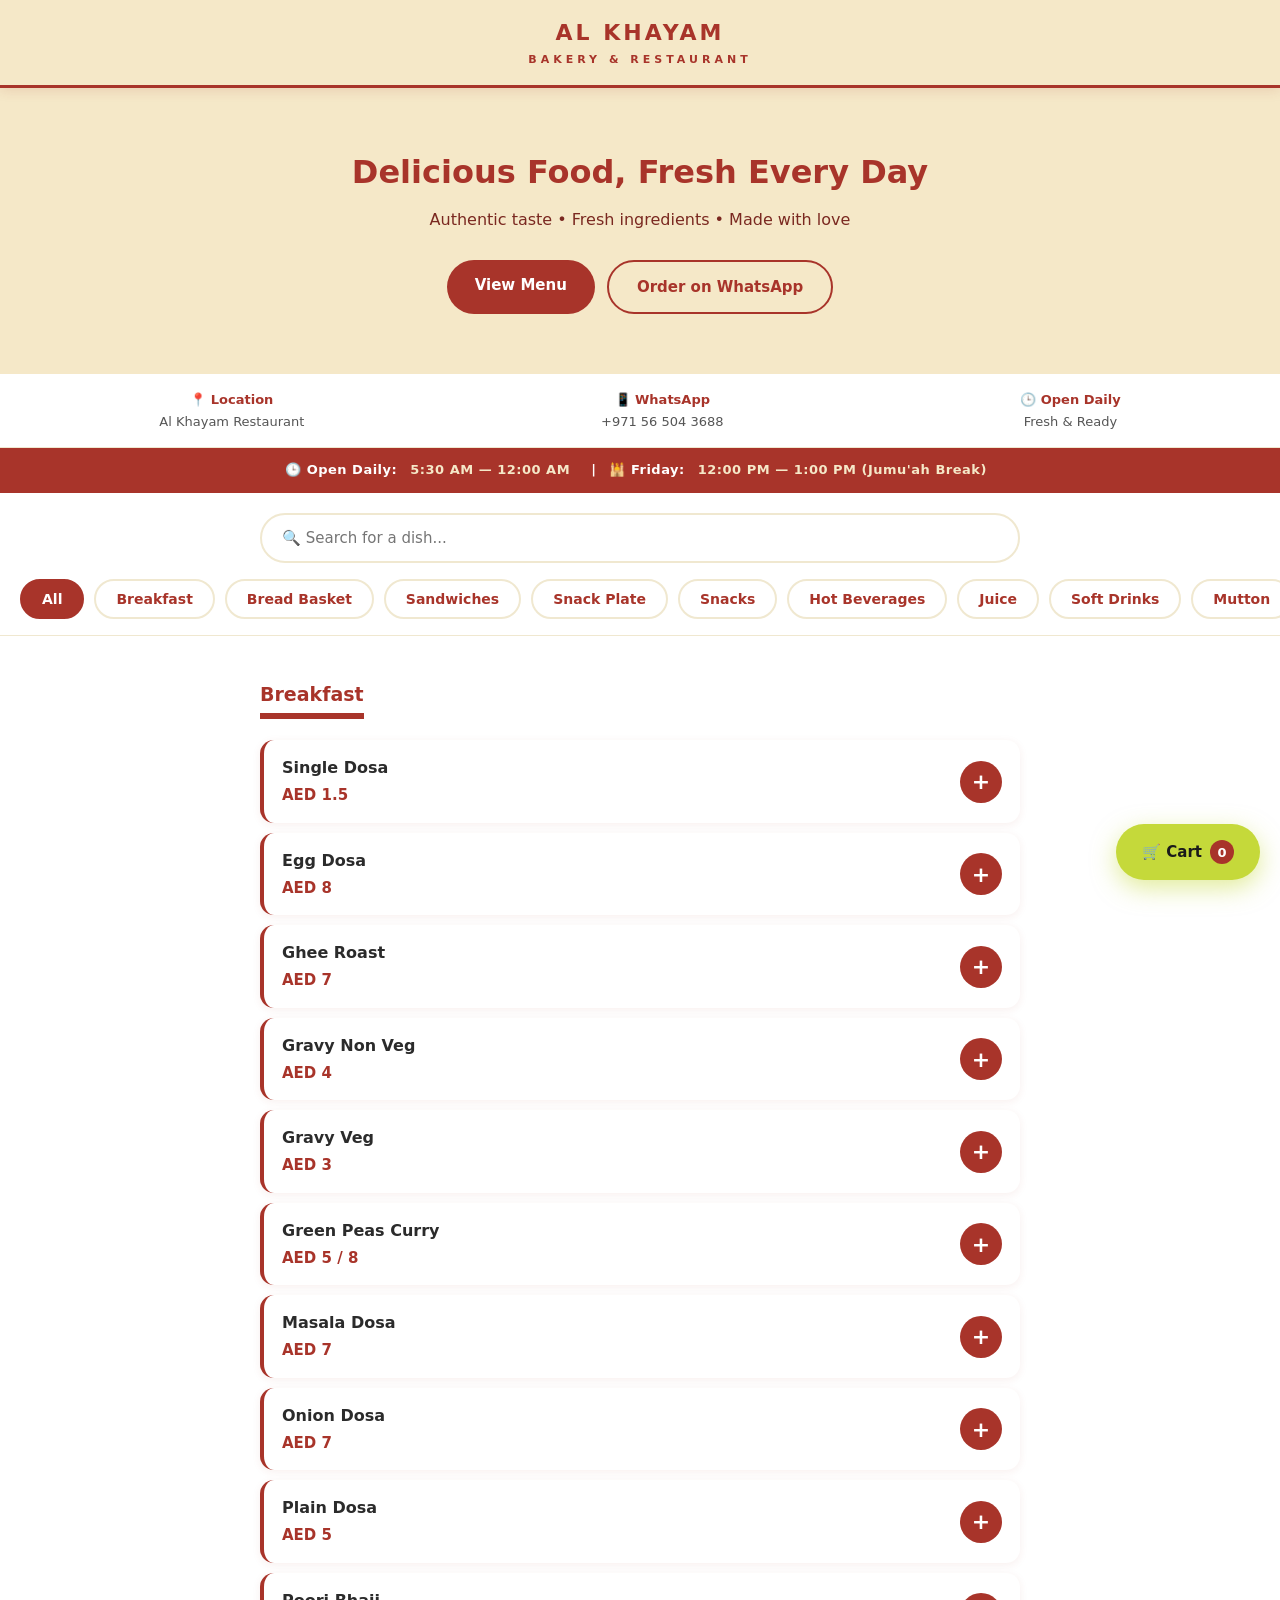
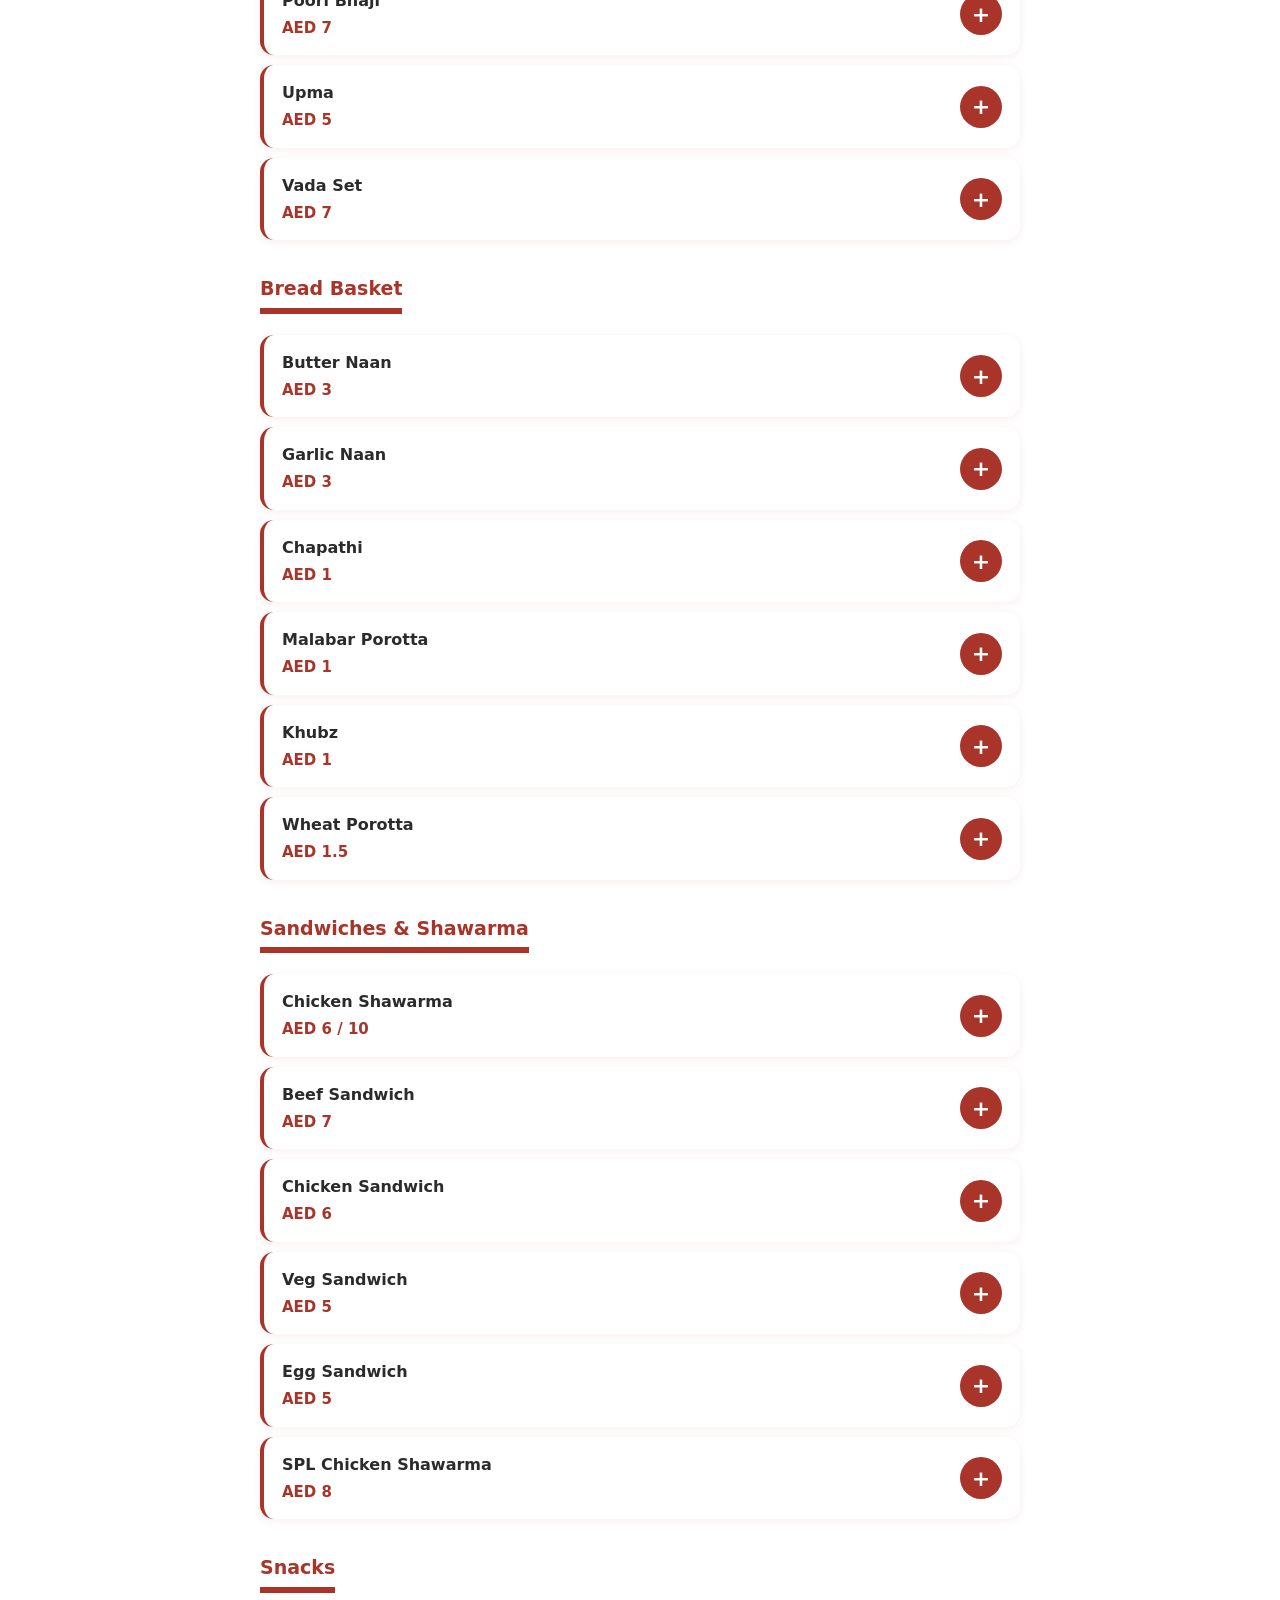
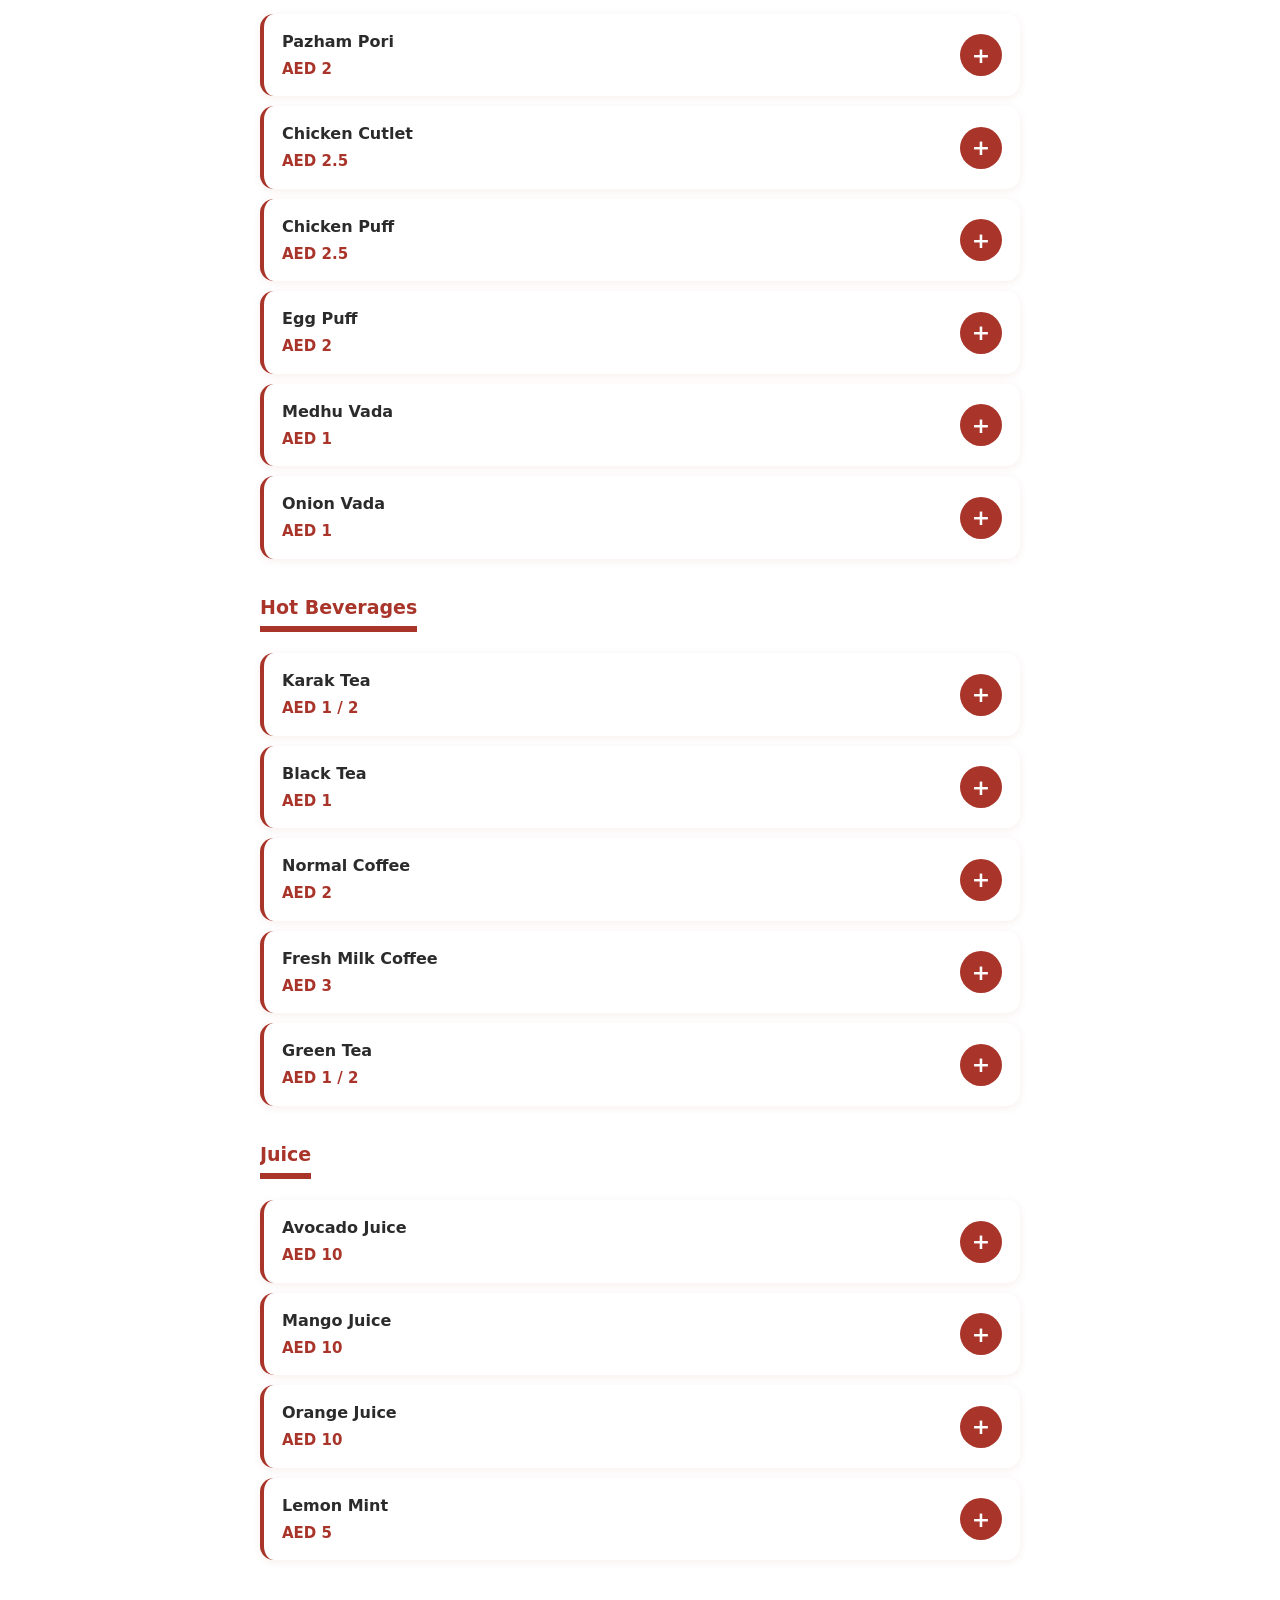
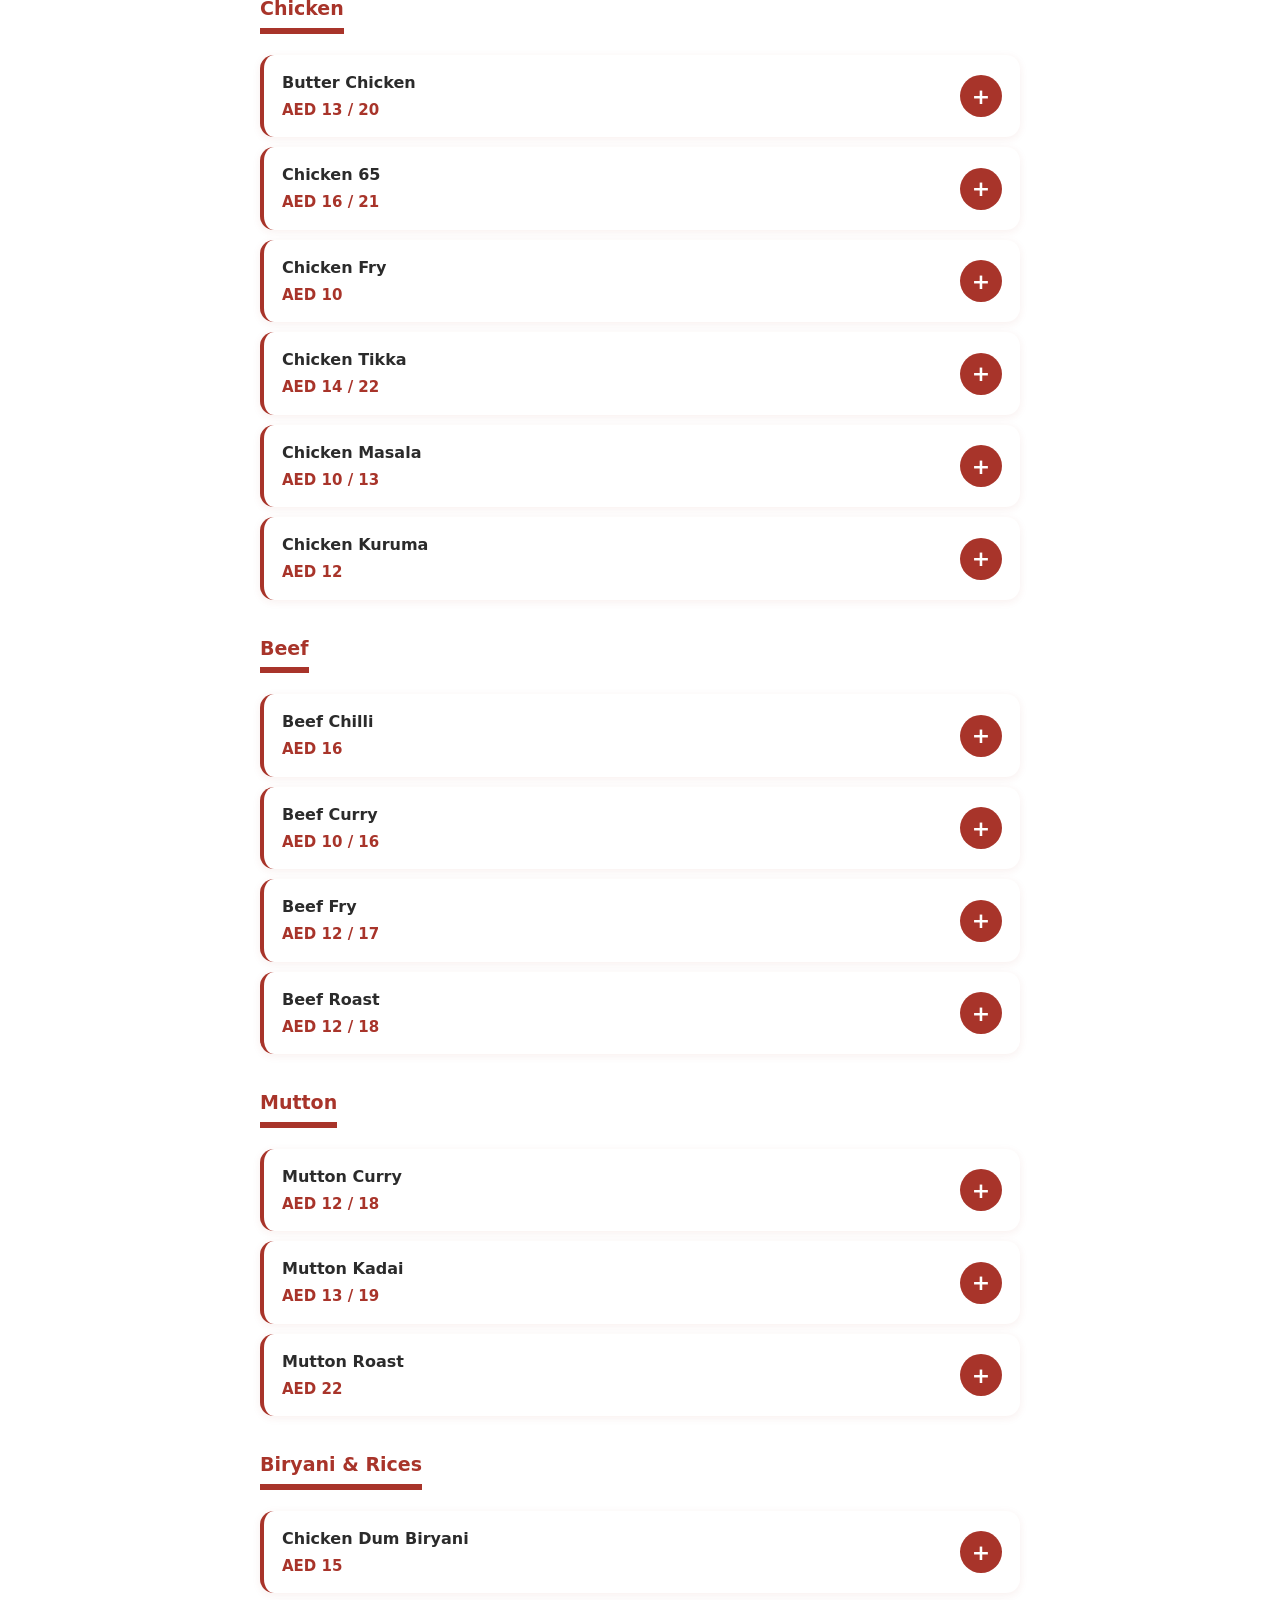
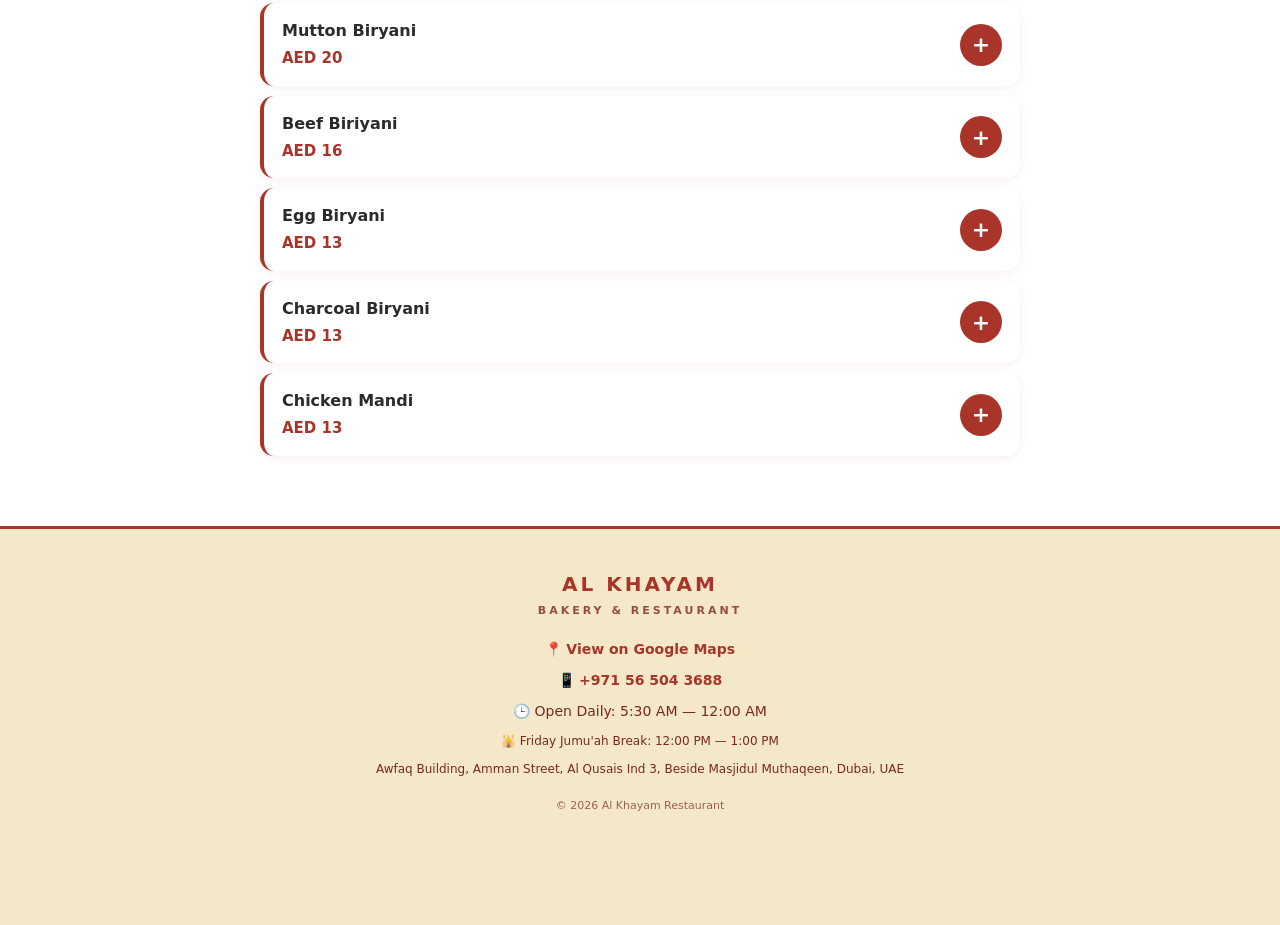
<file: index.html>
<!DOCTYPE html>
<html lang="en">
<head>
<meta charset="UTF-8">
<meta name="viewport" content="width=device-width, initial-scale=1.0">
<title>Al Khayam Restaurant — Bakery & Restaurant</title>
<meta name="description" content="Al Khayam Restaurant — Bakery & Restaurant. Delicious food, fresh every day. Order via WhatsApp.">
<link rel="stylesheet" href="Assets/css/style.css">
</head>
<body>

  <header>
    <h1>AL KHAYAM</h1>
    <p>BAKERY & RESTAURANT</p>
  </header>

  <section class="hero">
    <h2>Delicious Food, Fresh Every Day</h2>
    <p>Authentic taste • Fresh ingredients • Made with love</p>
    <div class="hero-btns">
      <a href="#menu" class="btn btn-primary">View Menu</a>
      <a href="https://wa.me/971565043688" target="_blank" class="btn btn-outline">Order on WhatsApp</a>
    </div>
  </section>

  <div class="info-strip">
    <div class="info-item">
      <strong>📍 Location</strong>
      Al Khayam Restaurant
    </div>
    <div class="info-item">
      <strong>📱 WhatsApp</strong>
      +971 56 504 3688
    </div>
    <div class="info-item">
      <strong>🕒 Open Daily</strong>
      Fresh & Ready
    </div>
  </div>
    <!-- OPENING HOURS BAR -->
  <div class="hours-bar">
    🕒 Open Daily: <span class="highlight">5:30 AM — 12:00 AM</span>
    <span>|</span>
    🕌 Friday: <span class="highlight">12:00 PM — 1:00 PM (Jumu'ah Break)</span>
  </div>

  <div class="search-box">
    <input type="text" class="search-input" id="searchInput" placeholder="🔍 Search for a dish...">
  </div>

  <div class="categories" id="categories">
    <button class="cat-btn active" data-cat="all">All</button>
    <button class="cat-btn" data-cat="breakfast">Breakfast</button>
    <button class="cat-btn" data-cat="bread">Bread Basket</button>
    <button class="cat-btn" data-cat="sandwich">Sandwiches</button>
    <button class="cat-btn" data-cat="snack_plate">Snack Plate</button>
    <button class="cat-btn" data-cat="snacks">Snacks</button>
    <button class="cat-btn" data-cat="hot">Hot Beverages</button>
    <button class="cat-btn" data-cat="juice">Juice</button>
    <button class="cat-btn" data-cat="soft">Soft Drinks</button>
    <button class="cat-btn" data-cat="mutton">Mutton</button>
    <button class="cat-btn" data-cat="beef">Beef</button>
    <button class="cat-btn" data-cat="chicken">Chicken</button>
    <button class="cat-btn" data-cat="egg">Egg</button>
    <button class="cat-btn" data-cat="veg">Veg Dishes</button>
    <button class="cat-btn" data-cat="fried_rice">Fried Rice</button>
    <button class="cat-btn" data-cat="noodles">Noodles</button>
    <button class="cat-btn" data-cat="biryani">Biryani & Rices</button>
    <button class="cat-btn" data-cat="charcoal">Charcoal</button>
    <button class="cat-btn" data-cat="burger">Burger</button>
  </div>

  <section class="menu-section" id="menu">
    <div id="menuContainer"></div>
  </section>

  <button class="cart-btn" onclick="openCart()">
    🛒 Cart <span class="cart-count" id="cartCount">0</span>
  </button>

  <div class="modal-overlay" id="cartModal">
    <div class="modal">
      <h2>Your Order <button class="close-btn" onclick="closeCart()">×</button></h2>
      <div id="cartItems"></div>
      <div id="cartFooter"></div>
    </div>
  </div>

  <div class="toast" id="toast">Item added!</div>

  <footer>
    <h3>AL KHAYAM</h3>
    <p class="tagline">BAKERY & RESTAURANT</p>
    <p>📍 <a href="https://maps.app.goo.gl/Lop6t3asYqe2o2Xo8" target="_blank">View on Google Maps</a></p>
    <p>📱 <a href="https://wa.me/971565043688" target="_blank">+971 56 504 3688</a></p>
    <p style="margin-top:10px;">🕒 Open Daily: 5:30 AM — 12:00 AM</p>
    <p style="font-size:12px;">🕌 Friday Jumu'ah Break: 12:00 PM — 1:00 PM</p>
    <p style="font-size:12px; margin-top:10px;">Awfaq Building, Amman Street, Al Qusais Ind 3, Beside Masjidul Muthaqeen, Dubai, UAE</p>
    <p class="copyright">© 2026 Al Khayam Restaurant</p>
  </footer>

  <script src="Assets/data/menu.js"></script>
  <script src="Assets/js/script.js"></script>

</body>
</html>
</file>
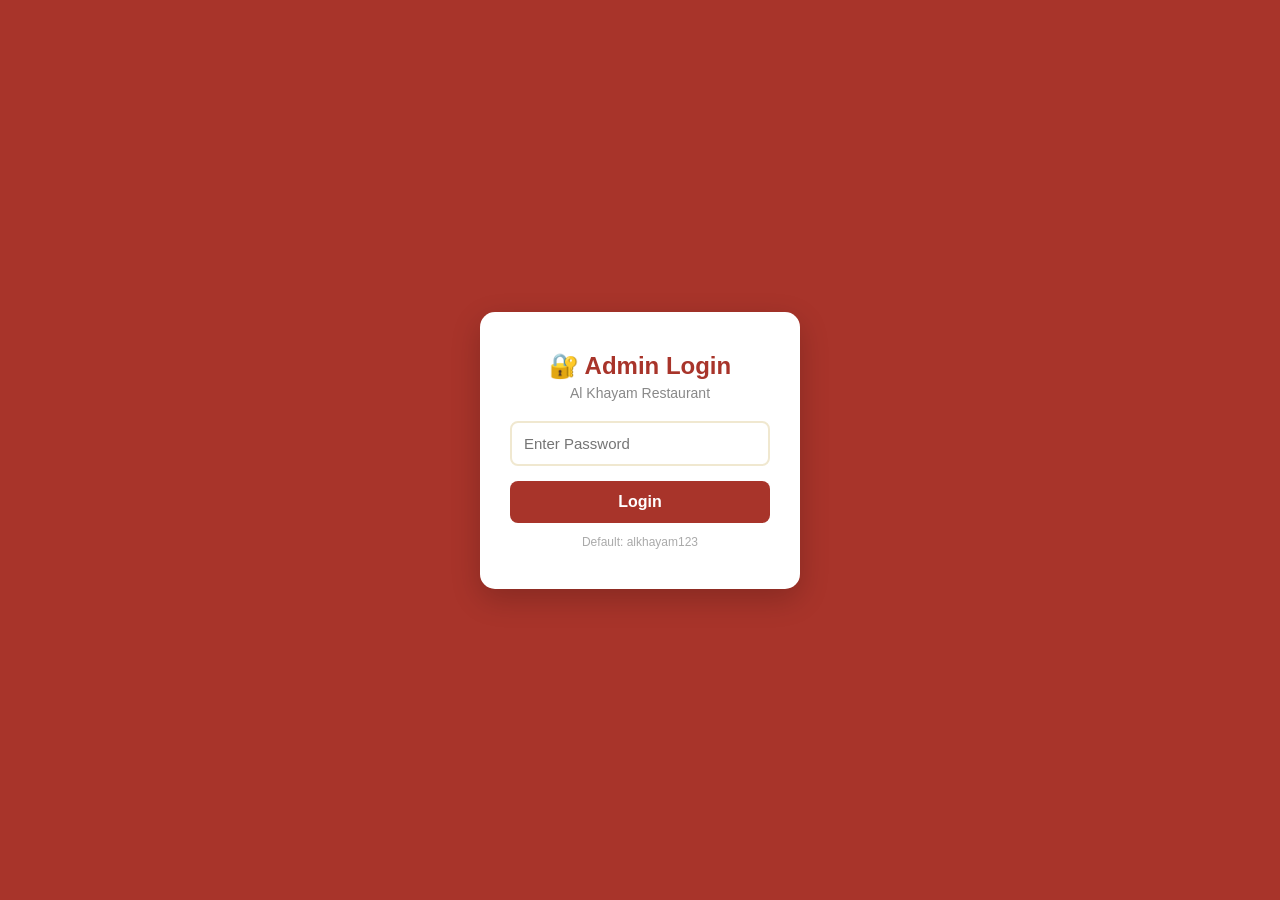
<file: admin.html>
<!DOCTYPE html>
<html lang="en">
<head>
<meta charset="UTF-8">
<meta name="viewport" content="width=device-width, initial-scale=1.0">
<title>Admin Panel - Al Khayam</title>
<link rel="stylesheet" href="Assets/css/admin.css">
</head>
<body>

  <!-- LOGIN SCREEN -->
  <div id="loginScreen" class="login-container">
    <div class="login-box">
      <h2>🔐 Admin Login</h2>
      <p>Al Khayam Restaurant</p>
      <input type="password" id="passwordInput" placeholder="Enter Password" onkeypress="if(event.key==='Enter') login()">
      <button onclick="login()">Login</button>
      <p class="hint">Default: alkhayam123</p>
    </div>
  </div>

  <!-- ADMIN DASHBOARD -->
  <div id="dashboard" class="dashboard hidden">
    <header>
      <h1>AL KHAYAM ADMIN</h1>
      <button onclick="logout()" class="logout-btn">Logout</button>
    </header>

    <div class="container">

      <div class="stats">
        <div class="stat-box">
          <span id="totalItems">0</span>
          <label>Total Items</label>
        </div>
        <div class="stat-box">
          <span id="totalCategories">0</span>
          <label>Categories</label>
        </div>
      </div>

      <!-- ADD NEW ITEM -->
      <div class="card">
        <h3>➕ Add New Item</h3>
        <div class="form-group">
          <input type="text" id="itemName" placeholder="Item Name (e.g., Chicken Biryani)">
        </div>
        <div class="form-group">
          <select id="itemCategory">
            <option value="breakfast">Breakfast</option>
            <option value="bread">Bread Basket</option>
            <option value="sandwich">Sandwiches & Shawarma</option>
            <option value="snack_plate">Snack Plate</option>
            <option value="snacks">Snacks</option>
            <option value="hot">Hot Beverages</option>
            <option value="juice">Juice</option>
            <option value="soft">Soft Drinks</option>
            <option value="mutton">Mutton</option>
            <option value="beef">Beef</option>
            <option value="chicken">Chicken</option>
            <option value="egg">Egg</option>
            <option value="veg">Veg Dishes</option>
            <option value="fish">Fish</option>
            <option value="fried_rice">Fried Rice</option>
            <option value="noodles">Noodles</option>
            <option value="biryani">Biryani & Rices</option>
            <option value="charcoal">Charcoal</option>
            <option value="burger">Burger</option>
          </select>
        </div>
        <div class="form-group">
          <input type="text" id="itemPrice" placeholder="Price (e.g., 15 or 6/10)">
        </div>
        <button onclick="addItem()" class="btn-save">Save Item</button>
      </div>

      <!-- MENU LIST -->
      <div class="card">
        <h3>📋 Manage Menu Items</h3>
        <input type="text" id="searchAdmin" placeholder="🔍 Search items..." oninput="renderAdminList()">
        <div id="adminList" class="admin-list"></div>
      </div>

      <!-- EXPORT -->
      <div class="card">
        <h3>💾 Export & Save</h3>
        <p class="note">After editing, click Export to download the updated menu file. Then replace the old <b>menu.js</b> file.</p>
        <button onclick="exportMenu()" class="btn-export">📥 Export menu.js</button>
        <button onclick="resetMenu()" class="btn-reset">🔄 Reset to Original</button>
      </div>

    </div>
  </div>

  <script src="Assets/data/menu.js"></script>
  <script src="Assets/js/admin.js"></script>
</body>
</html>
</file>
<file: Assets/css/style.css>
/* ============================================
   AL KHAYAM RESTAURANT - STYLES
   ============================================ */

* {
  margin: 0;
  padding: 0;
  box-sizing: border-box;
  font-family: 'Segoe UI', system-ui, -apple-system, sans-serif;
}

html { scroll-behavior: smooth; }

body {
  background: #ffffff;
  color: #2b2b2b;
  line-height: 1.5;
}

/* ============ HEADER ============ */
header {
  background: #f5e8c8;
  color: #a8342a;
  padding: 16px 20px;
  text-align: center;
  position: sticky;
  top: 0;
  z-index: 100;
  box-shadow: 0 2px 12px rgba(168, 52, 42, 0.15);
  border-bottom: 3px solid #a8342a;
}
header h1 { font-size: 22px; letter-spacing: 3px; font-weight: 800; }
header p { font-size: 11px; letter-spacing: 4px; margin-top: 3px; font-weight: 600; }

/* ============ HERO ============ */
.hero {
  background: #f5e8c8;
  color: #a8342a;
  padding: 60px 20px;
  text-align: center;
}

.hero h2 {
  font-size: 32px;
  margin-bottom: 12px;
  font-weight: 800;
  color: #a8342a;
}

.hero p {
  font-size: 16px;
  margin-bottom: 28px;
  color: #7a2820;
}

.hero-btns {
  display: flex;
  gap: 12px;
  justify-content: center;
  flex-wrap: wrap;
}

.btn {
  display: inline-block;
  padding: 14px 28px;
  border-radius: 50px;
  text-decoration: none;
  font-weight: 700;
  font-size: 15px;
  transition: all 0.3s;
  border: none;
  cursor: pointer;
}

.btn-primary { background: #a8342a; color: #ffffff; }
.btn-primary:hover { transform: translateY(-2px); box-shadow: 0 8px 20px rgba(168,52,42,0.4); }

.btn-outline { background: transparent; color: #a8342a; border: 2px solid #a8342a; }
.btn-outline:hover { background: #a8342a; color: #ffffff; }

/* ============ INFO STRIP ============ */
.info-strip {
  display: flex;
  justify-content: space-around;
  background: #ffffff;
  padding: 16px;
  border-bottom: 1px solid #f0e8d0;
  flex-wrap: wrap;
  gap: 10px;
}
.info-item { font-size: 13px; color: #555; text-align: center; }
.info-item strong { color: #a8342a; display: block; margin-bottom: 2px; }

/* ============ SEARCH ============ */
.search-box { max-width: 800px; margin: 20px auto 0; padding: 0 20px; }
.search-input {
  width: 100%;
  padding: 14px 20px;
  border: 2px solid #f0e8d0;
  border-radius: 50px;
  font-size: 15px;
  outline: none;
  transition: all 0.25s;
  background: #ffffff;
}
.search-input:focus { border-color: #a8342a; box-shadow: 0 0 0 3px rgba(168,52,42,0.1); }

/* ============ CATEGORIES ============ */
.categories {
  display: flex;
  overflow-x: auto;
  gap: 10px;
  padding: 16px 20px;
  background: #ffffff;
  border-bottom: 1px solid #f0e8d0;
  scrollbar-width: none;
  position: sticky;
  top: 78px;
  z-index: 90;
}
.categories::-webkit-scrollbar { display: none; }
.cat-btn {
  flex-shrink: 0;
  padding: 10px 20px;
  border-radius: 50px;
  border: 2px solid #f0e8d0;
  background: #ffffff;
  color: #a8342a;
  cursor: pointer;
  font-size: 14px;
  font-weight: 600;
  transition: all 0.25s;
  white-space: nowrap;
}
.cat-btn.active, .cat-btn:hover {
  background: #a8342a;
  color: #ffffff;
  border-color: #a8342a;
}

/* ============ MENU ============ */
.menu-section { padding: 20px; max-width: 800px; margin: 0 auto; }
.section-title {
  font-size: 19px;
  color: #a8342a;
  margin: 24px 0 14px;
  padding-bottom: 8px;
  border-bottom: 3px solid #a8342a;
  display: inline-block;
  font-weight: 800;
}
.menu-item {
  display: flex;
  justify-content: space-between;
  align-items: center;
  background: #ffffff;
  padding: 16px 18px;
  border-radius: 14px;
  margin-bottom: 10px;
  box-shadow: 0 2px 8px rgba(168,52,42,0.08);
  border-left: 4px solid #a8342a;
  transition: transform 0.25s, box-shadow 0.25s;
}
.menu-item:hover { transform: translateY(-2px); box-shadow: 0 6px 18px rgba(168,52,42,0.15); }
.item-info h3 { font-size: 16px; margin-bottom: 4px; color: #2b2b2b; font-weight: 700; }
.item-info .price { color: #a8342a; font-weight: 800; font-size: 15px; }
.add-btn {
  background: #a8342a;
  color: #ffffff;
  border: none;
  width: 42px;
  height: 42px;
  border-radius: 50%;
  font-size: 22px;
  cursor: pointer;
  transition: all 0.25s;
  display: flex;
  align-items: center;
  justify-content: center;
  flex-shrink: 0;
  font-weight: 700;
}
.add-btn:hover { background: #7a2820; transform: scale(1.12); }
.add-btn:active { transform: scale(0.9); }

/* ============ INLINE QUANTITY CONTROLS ============ */
.qty-inline {
  display: flex;
  align-items: center;
  gap: 8px;
  background: #f5e8c8;
  border-radius: 50px;
  padding: 4px 6px;
  flex-shrink: 0;
}

.qty-btn-inline {
  background: #a8342a;
  color: #ffffff;
  border: none;
  width: 42px;
  height: 42px;
  border-radius: 50%;
  font-size: 24px;
  cursor: pointer;
  font-weight: 800;
  display: flex;
  align-items: center;
  justify-content: center;
  transition: all 0.2s;
  line-height: 1;
  flex-shrink: 0;
}

.qty-btn-inline:hover {
  background: #7a2820;
  transform: scale(1.08);
}

.qty-btn-inline:active {
  transform: scale(0.92);
}

.qty-display {
  font-weight: 800;
  color: #a8342a;
  font-size: 18px;
  min-width: 24px;
  text-align: center;
}

/* ============ CART BUTTON ============ */
.cart-btn {
  position: fixed;
  bottom: 20px;
  right: 20px;
  background: #c5d93a;
  color: #1a1a1a;
  border: none;
  padding: 16px 26px;
  border-radius: 50px;
  font-weight: 800;
  font-size: 15px;
  box-shadow: 0 8px 24px rgba(197,217,58,0.5);
  cursor: pointer;
  z-index: 200;
  transition: transform 0.25s;
  display: flex;
  align-items: center;
  gap: 8px;
}
.cart-btn:hover { transform: scale(1.06); }
.cart-count {
  background: #a8342a;
  color: #ffffff;
  border-radius: 50%;
  min-width: 24px;
  height: 24px;
  display: inline-flex;
  align-items: center;
  justify-content: center;
  font-size: 13px;
  padding: 0 6px;
  font-weight: 700;
}

/* ============ CART MODAL ============ */
.modal-overlay {
  position: fixed;
  inset: 0;
  background: rgba(0,0,0,0.5);
  display: none;
  align-items: flex-end;
  justify-content: center;
  z-index: 300;
  backdrop-filter: blur(3px);
}
.modal-overlay.show { display: flex; }
.modal {
  background: #ffffff;
  width: 100%;
  max-width: 500px;
  border-radius: 24px 24px 0 0;
  padding: 24px;
  max-height: 85vh;
  overflow-y: auto;
  animation: slideUp 0.3s ease;
}
@keyframes slideUp {
  from { transform: translateY(100%); }
  to { transform: translateY(0); }
}
.modal h2 {
  color: #a8342a;
  margin-bottom: 16px;
  font-size: 22px;
  display: flex;
  justify-content: space-between;
  align-items: center;
  font-weight: 800;
}
.close-btn { background: none; border: none; font-size: 28px; cursor: pointer; color: #999; line-height: 1; }
.cart-item {
  display: flex;
  justify-content: space-between;
  align-items: center;
  padding: 12px 0;
  border-bottom: 1px solid #f5ede0;
}
.cart-item-info h4 { font-size: 15px; color: #2b2b2b; margin-bottom: 2px; }
.cart-item-info span { font-size: 13px; color: #a8342a; font-weight: 700; }
.qty-controls { display: flex; align-items: center; gap: 10px; }
.qty-btn {
  background: #f5e8c8;
  border: none;
  width: 32px;
  height: 32px;
  border-radius: 50%;
  font-size: 18px;
  cursor: pointer;
  color: #a8342a;
  font-weight: 800;
  transition: all 0.2s;
}
.qty-btn:hover { background: #a8342a; color: #ffffff; }
.cart-total {
  display: flex;
  justify-content: space-between;
  padding: 16px 0;
  font-size: 18px;
  font-weight: 800;
  color: #a8342a;
  border-top: 2px solid #f5ede0;
  margin-top: 10px;
}
.checkout-btn {
  width: 100%;
  background: #25D366;
  color: #ffffff;
  border: none;
  padding: 16px;
  border-radius: 50px;
  font-size: 16px;
  font-weight: 800;
  cursor: pointer;
  margin-top: 10px;
  transition: all 0.25s;
}
.checkout-btn:hover { background: #1da851; transform: translateY(-2px); box-shadow: 0 6px 20px rgba(37,211,102,0.4); }
.empty-cart { text-align: center; padding: 40px 0; color: #999; }

/* ============ TOAST ============ */
.toast {
  position: fixed;
  bottom: 100px;
  left: 50%;
  transform: translateX(-50%) translateY(100px);
  background: #a8342a;
  color: #ffffff;
  padding: 12px 24px;
  border-radius: 50px;
  font-size: 14px;
  opacity: 0;
  transition: all 0.3s;
  z-index: 400;
  pointer-events: none;
  font-weight: 600;
}
.toast.show { opacity: 1; transform: translateX(-50%) translateY(0); }

/* ============ FOOTER ============ */
footer {
  background: #f5e8c8;
  color: #a8342a;
  text-align: center;
  padding: 40px 20px 100px;
  margin-top: 40px;
  border-top: 3px solid #a8342a;
}
footer h3 { color: #a8342a; font-size: 20px; margin-bottom: 4px; letter-spacing: 3px; font-weight: 800; }
footer .tagline { font-size: 11px; letter-spacing: 3px; opacity: 0.8; margin-bottom: 20px; font-weight: 600; }
footer p { font-size: 14px; color: #7a2820; margin-bottom: 10px; }
footer a { color: #a8342a; text-decoration: none; font-weight: 700; }
footer .copyright { font-size: 11px; opacity: 0.7; margin-top: 20px; }

/* ============ MOBILE ============ */
@media (max-width: 500px) {
  .hero h2 { font-size: 24px; }
  .hero { padding: 50px 16px; }
  .cart-btn { padding: 14px 20px; font-size: 14px; }
  header h1 { font-size: 20px; }
  .categories { top: 72px; }
}/* ============================================
   ULTRA SMOOTH ANIMATIONS & TRANSITIONS
   ============================================ */

/* ============ GLOBAL SMOOTH SCROLL ============ */
html {
  scroll-behavior: smooth;
  -webkit-tap-highlight-color: transparent;
}

* {
  transition: background-color 0.3s ease,
              color 0.3s ease,
              border-color 0.3s ease,
              transform 0.3s ease,
              box-shadow 0.3s ease;
}

/* ============ PAGE LOAD FADE-IN ============ */
body {
  animation: pageLoad 0.6s ease-out;
}

@keyframes pageLoad {
  from {
    opacity: 0;
    transform: translateY(10px);
  }
  to {
    opacity: 1;
    transform: translateY(0);
  }
}

/* ============ HEADER SLIDE DOWN ============ */
header {
  animation: slideDown 0.5s ease-out;
}

@keyframes slideDown {
  from {
    transform: translateY(-100%);
    opacity: 0;
  }
  to {
    transform: translateY(0);
    opacity: 1;
  }
}

/* ============ HERO FADE UP ============ */
.hero h2 {
  animation: fadeUp 0.8s ease-out 0.2s backwards;
}

.hero p {
  animation: fadeUp 0.8s ease-out 0.4s backwards;
}

.hero-btns {
  animation: fadeUp 0.8s ease-out 0.6s backwards;
}

@keyframes fadeUp {
  from {
    opacity: 0;
    transform: translateY(30px);
  }
  to {
    opacity: 1;
    transform: translateY(0);
  }
}

/* ============ MENU ITEMS STAGGER ANIMATION ============ */
.menu-item {
  animation: itemFadeIn 0.5s ease-out backwards;
  transition: transform 0.3s cubic-bezier(0.4, 0, 0.2, 1),
              box-shadow 0.3s cubic-bezier(0.4, 0, 0.2, 1);
}

@keyframes itemFadeIn {
  from {
    opacity: 0;
    transform: translateY(20px) scale(0.98);
  }
  to {
    opacity: 1;
    transform: translateY(0) scale(1);
  }
}

/* Stagger effect for menu items */
.menu-item:nth-child(1) { animation-delay: 0.05s; }
.menu-item:nth-child(2) { animation-delay: 0.1s; }
.menu-item:nth-child(3) { animation-delay: 0.15s; }
.menu-item:nth-child(4) { animation-delay: 0.2s; }
.menu-item:nth-child(5) { animation-delay: 0.25s; }
.menu-item:nth-child(6) { animation-delay: 0.3s; }

.menu-item:hover {
  transform: translateY(-3px) scale(1.01);
  box-shadow: 0 8px 24px rgba(168, 52, 42, 0.15);
}

/* ============ CATEGORY BUTTONS SMOOTH ============ */
.cat-btn {
  transition: all 0.3s cubic-bezier(0.4, 0, 0.2, 1);
}

.cat-btn:hover {
  transform: translateY(-2px) scale(1.05);
}

.cat-btn:active {
  transform: scale(0.96);
}

/* ============ ADD BUTTON RIPPLE EFFECT ============ */
.add-btn {
  transition: all 0.3s cubic-bezier(0.4, 0, 0.2, 1);
  position: relative;
  overflow: hidden;
}

.add-btn::before {
  content: '';
  position: absolute;
  top: 50%;
  left: 50%;
  width: 0;
  height: 0;
  border-radius: 50%;
  background: rgba(255, 255, 255, 0.3);
  transform: translate(-50%, -50%);
  transition: width 0.5s ease, height 0.5s ease;
}

.add-btn:active::before {
  width: 100px;
  height: 100px;
}

.add-btn:hover {
  transform: scale(1.1) rotate(90deg);
  box-shadow: 0 6px 20px rgba(168, 52, 42, 0.4);
}

.add-btn:active {
  transform: scale(0.9) rotate(90deg);
}

/* ============ QTY BUTTONS SMOOTH ============ */
.qty-btn-inline {
  transition: all 0.25s cubic-bezier(0.4, 0, 0.2, 1);
}

.qty-btn-inline:hover {
  transform: scale(1.12);
  box-shadow: 0 4px 12px rgba(168, 52, 42, 0.3);
}

.qty-btn-inline:active {
  transform: scale(0.9);
}

.qty-display {
  animation: popIn 0.3s ease-out;
}

@keyframes popIn {
  0% { transform: scale(0.5); opacity: 0; }
  50% { transform: scale(1.15); }
  100% { transform: scale(1); opacity: 1; }
}

/* ============ SEARCH BOX SMOOTH ============ */
.search-input {
  transition: all 0.3s cubic-bezier(0.4, 0, 0.2, 1);
}

.search-input:focus {
  transform: scale(1.02);
  box-shadow: 0 6px 24px rgba(168, 52, 42, 0.12);
}

/* ============ CART BUTTON PULSE ============ */
.cart-btn {
  transition: all 0.3s cubic-bezier(0.4, 0, 0.2, 1);
  animation: cartPulse 3s ease-in-out infinite;
}

@keyframes cartPulse {
  0%, 100% {
    box-shadow: 0 8px 24px rgba(197, 217, 58, 0.5);
  }
  50% {
    box-shadow: 0 8px 32px rgba(197, 217, 58, 0.8);
  }
}

.cart-btn:hover {
  transform: scale(1.08) translateY(-2px);
  animation: none;
  box-shadow: 0 12px 32px rgba(197, 217, 58, 0.7);
}

.cart-btn:active {
  transform: scale(0.96);
}

.cart-count {
  transition: all 0.3s cubic-bezier(0.4, 0, 0.2, 1);
}

.cart-count.bump {
  animation: countBump 0.4s ease-out;
}

@keyframes countBump {
  0% { transform: scale(1); }
  50% { transform: scale(1.4); }
  100% { transform: scale(1); }
}

/* ============ MODAL SLIDE UP SMOOTH ============ */
.modal {
  animation: modalSlideUp 0.4s cubic-bezier(0.4, 0, 0.2, 1);
}

@keyframes modalSlideUp {
  from {
    transform: translateY(100%);
    opacity: 0;
  }
  to {
    transform: translateY(0);
    opacity: 1;
  }
}

.modal-overlay {
  animation: overlayFade 0.3s ease-out;
}

@keyframes overlayFade {
  from { background: rgba(0,0,0,0); }
  to { background: rgba(0,0,0,0.5); }
}

/* ============ CART ITEMS SLIDE IN ============ */
.cart-item {
  animation: cartItemSlide 0.3s ease-out backwards;
}

@keyframes cartItemSlide {
  from {
    opacity: 0;
    transform: translateX(-20px);
  }
  to {
    opacity: 1;
    transform: translateX(0);
  }
}

/* ============ TOAST SMOOTH ============ */
.toast {
  transition: all 0.4s cubic-bezier(0.4, 0, 0.2, 1);
}

.toast.show {
  transform: translateX(-50%) translateY(0) scale(1);
}

/* ============ SECTION TITLE UNDERLINE ============ */
.section-title {
  position: relative;
  overflow: hidden;
}

.section-title::after {
  content: '';
  position: absolute;
  bottom: 0;
  left: 0;
  width: 100%;
  height: 3px;
  background: #a8342a;
  transform: translateX(-100%);
  animation: underlineSlide 0.6s ease-out forwards;
}

@keyframes underlineSlide {
  to { transform: translateX(0); }
}

/* ============ SMOOTH HOVER FOR LINKS ============ */
footer a {
  transition: all 0.3s ease;
  display: inline-block;
}

footer a:hover {
  color: #7a2820;
  transform: translateX(3px);
}

/* ============ BUTTON RIPPLE / GLOW ============ */
.btn-primary {
  position: relative;
  overflow: hidden;
}

.btn-primary::before {
  content: '';
  position: absolute;
  top: 0;
  left: -100%;
  width: 100%;
  height: 100%;
  background: linear-gradient(90deg, transparent, rgba(255,255,255,0.3), transparent);
  transition: left 0.5s ease;
}

.btn-primary:hover::before {
  left: 100%;
}

.btn-primary:hover {
  transform: translateY(-3px);
  box-shadow: 0 10px 28px rgba(168, 52, 42, 0.5);
}

.btn-primary:active {
  transform: translateY(-1px) scale(0.98);
}

.btn-outline {
  transition: all 0.3s cubic-bezier(0.4, 0, 0.2, 1);
}

.btn-outline:hover {
  transform: translateY(-3px);
  box-shadow: 0 10px 24px rgba(168, 52, 42, 0.3);
}

/* ============ LOGOUT BUTTON ============ */
.logout-btn,
.btn-save,
.btn-export,
.btn-reset {
  transition: all 0.3s cubic-bezier(0.4, 0, 0.2, 1);
}

.btn-save:hover,
.btn-export:hover {
  transform: translateY(-2px);
  box-shadow: 0 6px 18px rgba(168, 52, 42, 0.3);
}

.btn-save:active,
.btn-export:active {
  transform: translateY(0) scale(0.98);
}

/* ============ REDUCE MOTION FOR ACCESSIBILITY ============ */
@media (prefers-reduced-motion: reduce) {
  * {
    animation-duration: 0.01ms !important;
    animation-iteration-count: 1 !important;
    transition-duration: 0.01ms !important;
  }
}/* ============================================
   ULTRA SMOOTH ANIMATIONS & TRANSITIONS
   ============================================ */

html {
  scroll-behavior: smooth;
  -webkit-tap-highlight-color: transparent;
}

* {
  transition: background-color 0.3s ease,
              color 0.3s ease,
              border-color 0.3s ease,
              transform 0.3s ease,
              box-shadow 0.3s ease;
}

body {
  animation: pageLoad 0.6s ease-out;
}

@keyframes pageLoad {
  from { opacity: 0; transform: translateY(10px); }
  to { opacity: 1; transform: translateY(0); }
}

header { animation: slideDown 0.5s ease-out; }

@keyframes slideDown {
  from { transform: translateY(-100%); opacity: 0; }
  to { transform: translateY(0); opacity: 1; }
}

.hero h2 { animation: fadeUp 0.8s ease-out 0.2s backwards; }
.hero p { animation: fadeUp 0.8s ease-out 0.4s backwards; }
.hero-btns { animation: fadeUp 0.8s ease-out 0.6s backwards; }

@keyframes fadeUp {
  from { opacity: 0; transform: translateY(30px); }
  to { opacity: 1; transform: translateY(0); }
}

.menu-item {
  animation: itemFadeIn 0.5s ease-out backwards;
  transition: transform 0.3s cubic-bezier(0.4, 0, 0.2, 1),
              box-shadow 0.3s cubic-bezier(0.4, 0, 0.2, 1);
}

@keyframes itemFadeIn {
  from { opacity: 0; transform: translateY(20px) scale(0.98); }
  to { opacity: 1; transform: translateY(0) scale(1); }
}

.menu-item:nth-child(1) { animation-delay: 0.05s; }
.menu-item:nth-child(2) { animation-delay: 0.1s; }
.menu-item:nth-child(3) { animation-delay: 0.15s; }
.menu-item:nth-child(4) { animation-delay: 0.2s; }
.menu-item:nth-child(5) { animation-delay: 0.25s; }
.menu-item:nth-child(6) { animation-delay: 0.3s; }

.menu-item:hover {
  transform: translateY(-3px) scale(1.01);
  box-shadow: 0 8px 24px rgba(168, 52, 42, 0.15);
}

.cat-btn { transition: all 0.3s cubic-bezier(0.4, 0, 0.2, 1); }
.cat-btn:hover { transform: translateY(-2px) scale(1.05); }
.cat-btn:active { transform: scale(0.96); }

.add-btn {
  transition: all 0.3s cubic-bezier(0.4, 0, 0.2, 1);
  position: relative;
  overflow: hidden;
}

.add-btn::before {
  content: '';
  position: absolute;
  top: 50%; left: 50%;
  width: 0; height: 0;
  border-radius: 50%;
  background: rgba(255, 255, 255, 0.3);
  transform: translate(-50%, -50%);
  transition: width 0.5s ease, height 0.5s ease;
}

.add-btn:active::before { width: 100px; height: 100px; }
.add-btn:hover { transform: scale(1.1) rotate(90deg); box-shadow: 0 6px 20px rgba(168, 52, 42, 0.4); }
.add-btn:active { transform: scale(0.9) rotate(90deg); }

.qty-btn-inline { transition: all 0.25s cubic-bezier(0.4, 0, 0.2, 1); }
.qty-btn-inline:hover { transform: scale(1.12); box-shadow: 0 4px 12px rgba(168, 52, 42, 0.3); }
.qty-btn-inline:active { transform: scale(0.9); }

.qty-display { animation: popIn 0.3s ease-out; }

@keyframes popIn {
  0% { transform: scale(0.5); opacity: 0; }
  50% { transform: scale(1.15); }
  100% { transform: scale(1); opacity: 1; }
}

.search-input { transition: all 0.3s cubic-bezier(0.4, 0, 0.2, 1); }
.search-input:focus { transform: scale(1.02); box-shadow: 0 6px 24px rgba(168, 52, 42, 0.12); }

.cart-btn {
  transition: all 0.3s cubic-bezier(0.4, 0, 0.2, 1);
  animation: cartPulse 3s ease-in-out infinite;
}

@keyframes cartPulse {
  0%, 100% { box-shadow: 0 8px 24px rgba(197, 217, 58, 0.5); }
  50% { box-shadow: 0 8px 32px rgba(197, 217, 58, 0.8); }
}

.cart-btn:hover {
  transform: scale(1.08) translateY(-2px);
  animation: none;
  box-shadow: 0 12px 32px rgba(197, 217, 58, 0.7);
}

.cart-btn:active { transform: scale(0.96); }

.cart-count { transition: all 0.3s cubic-bezier(0.4, 0, 0.2, 1); }

.cart-count.bump { animation: countBump 0.4s ease-out; }

@keyframes countBump {
  0% { transform: scale(1); }
  50% { transform: scale(1.4); }
  100% { transform: scale(1); }
}

.modal { animation: modalSlideUp 0.4s cubic-bezier(0.4, 0, 0.2, 1); }

@keyframes modalSlideUp {
  from { transform: translateY(100%); opacity: 0; }
  to { transform: translateY(0); opacity: 1; }
}

.modal-overlay { animation: overlayFade 0.3s ease-out; }

@keyframes overlayFade {
  from { background: rgba(0,0,0,0); }
  to { background: rgba(0,0,0,0.5); }
}

.cart-item { animation: cartItemSlide 0.3s ease-out backwards; }

@keyframes cartItemSlide {
  from { opacity: 0; transform: translateX(-20px); }
  to { opacity: 1; transform: translateX(0); }
}

.toast { transition: all 0.4s cubic-bezier(0.4, 0, 0.2, 1); }
.toast.show { transform: translateX(-50%) translateY(0) scale(1); }

.section-title { position: relative; overflow: hidden; }

.section-title::after {
  content: '';
  position: absolute;
  bottom: 0; left: 0;
  width: 100%; height: 3px;
  background: #a8342a;
  transform: translateX(-100%);
  animation: underlineSlide 0.6s ease-out forwards;
}

@keyframes underlineSlide { to { transform: translateX(0); } }

footer a { transition: all 0.3s ease; display: inline-block; }
footer a:hover { color: #7a2820; transform: translateX(3px); }

.btn-primary { position: relative; overflow: hidden; }

.btn-primary::before {
  content: '';
  position: absolute;
  top: 0; left: -100%;
  width: 100%; height: 100%;
  background: linear-gradient(90deg, transparent, rgba(255,255,255,0.3), transparent);
  transition: left 0.5s ease;
}

.btn-primary:hover::before { left: 100%; }
.btn-primary:hover { transform: translateY(-3px); box-shadow: 0 10px 28px rgba(168, 52, 42, 0.5); }
.btn-primary:active { transform: translateY(-1px) scale(0.98); }

.btn-outline { transition: all 0.3s cubic-bezier(0.4, 0, 0.2, 1); }
.btn-outline:hover { transform: translateY(-3px); box-shadow: 0 10px 24px rgba(168, 52, 42, 0.3); }

.logout-btn, .btn-save, .btn-export, .btn-reset {
  transition: all 0.3s cubic-bezier(0.4, 0, 0.2, 1);
}

.btn-save:hover, .btn-export:hover {
  transform: translateY(-2px);
  box-shadow: 0 6px 18px rgba(168, 52, 42, 0.3);
}

.btn-save:active, .btn-export:active { transform: translateY(0) scale(0.98); }

@media (prefers-reduced-motion: reduce) {
  * {
    animation-duration: 0.01ms !important;
    animation-iteration-count: 1 !important;
    transition-duration: 0.01ms !important;
  }
}/* ============ OPENING HOURS BAR ============ */
.hours-bar {
  background: #a8342a;
  color: #ffffff;
  padding: 12px 20px;
  text-align: center;
  font-size: 13px;
  font-weight: 600;
  letter-spacing: 0.5px;
  line-height: 1.6;
}

.hours-bar span {
  display: inline-block;
  margin: 0 8px;
}

.hours-bar .highlight {
  color: #f5e8c8;
  font-weight: 800;
}

@media (max-width: 500px) {
  .hours-bar {
    font-size: 11px;
    padding: 10px 15px;
  }
  .hours-bar span {
    margin: 0 4px;
  }
}
</file>
<file: Assets/css/admin.css>
* { margin: 0; padding: 0; box-sizing: border-box; font-family: 'Segoe UI', sans-serif; }
body { background: #f4f4f4; color: #333; }

/* LOGIN */
.login-container { display: flex; align-items: center; justify-content: center; height: 100vh; background: #a8342a; }
.login-box { background: #fff; padding: 40px 30px; border-radius: 15px; text-align: center; box-shadow: 0 10px 30px rgba(0,0,0,0.2); width: 320px; }
.login-box h2 { color: #a8342a; margin-bottom: 5px; }
.login-box p { color: #888; margin-bottom: 20px; font-size: 14px; }
.login-box input { width: 100%; padding: 12px; margin-bottom: 15px; border: 2px solid #f0e8d0; border-radius: 8px; font-size: 15px; outline: none; }
.login-box input:focus { border-color: #a8342a; }
.login-box button { width: 100%; padding: 12px; background: #a8342a; color: #fff; border: none; border-radius: 8px; font-size: 16px; cursor: pointer; font-weight: bold; }
.login-box button:hover { background: #8b2a22; }
.login-box .hint { font-size: 12px; color: #aaa; margin-top: 12px; margin-bottom: 0; }

/* DASHBOARD */
.hidden { display: none !important; }
.dashboard header { background: #a8342a; color: #fff; padding: 15px 20px; display: flex; justify-content: space-between; align-items: center; position: sticky; top: 0; z-index: 100; }
.dashboard header h1 { font-size: 20px; letter-spacing: 2px; }
.logout-btn { background: #f5e8c8; color: #a8342a; border: none; padding: 8px 18px; border-radius: 50px; cursor: pointer; font-weight: bold; }
.container { max-width: 800px; margin: 20px auto; padding: 0 15px; }

.stats { display: flex; gap: 12px; margin-bottom: 20px; }
.stat-box { flex: 1; background: #fff; padding: 15px; border-radius: 12px; text-align: center; box-shadow: 0 2px 8px rgba(168,52,42,0.08); border-left: 4px solid #a8342a; }
.stat-box span { display: block; font-size: 26px; font-weight: 800; color: #a8342a; }
.stat-box label { font-size: 12px; color: #888; }

.card { background: #fff; padding: 20px; border-radius: 12px; box-shadow: 0 2px 10px rgba(0,0,0,0.05); margin-bottom: 20px; }
.card h3 { margin-bottom: 15px; color: #a8342a; border-bottom: 2px solid #f5ede0; padding-bottom: 8px; font-size: 17px; }
.form-group { margin-bottom: 12px; }
.form-group input, .form-group select { width: 100%; padding: 11px; border: 2px solid #f0e8d0; border-radius: 8px; font-size: 15px; outline: none; background: #fff; }
.form-group input:focus, .form-group select:focus { border-color: #a8342a; }
.btn-save { background: #a8342a; color: #fff; border: none; padding: 12px 20px; border-radius: 8px; cursor: pointer; font-weight: bold; width: 100%; font-size: 15px; transition: all 0.2s; }
.btn-save:hover { background: #8b2a22; }

.note { font-size: 13px; color: #666; margin-bottom: 12px; }
.admin-list { max-height: 450px; overflow-y: auto; margin-top: 10px; }
.admin-item { display: flex; justify-content: space-between; align-items: center; padding: 12px; border-bottom: 1px solid #f0f0f0; }
.admin-item-info h4 { font-size: 15px; color: #333; margin-bottom: 3px; }
.admin-item-info span { font-size: 12px; color: #a8342a; font-weight: 600; }
.admin-item-actions button { margin-left: 5px; padding: 7px 12px; border: none; border-radius: 6px; cursor: pointer; font-size: 12px; font-weight: 600; }
.btn-edit { background: #f5e8c8; color: #a8342a; }
.btn-edit:hover { background: #a8342a; color: #fff; }
.btn-delete { background: #e74c3c; color: #fff; }
.btn-delete:hover { background: #c0392b; }

.btn-export { background: #25D366; color: #fff; border: none; padding: 12px; border-radius: 8px; cursor: pointer; font-weight: bold; width: 100%; font-size: 15px; margin-top: 10px; }
.btn-export:hover { background: #1da851; }
.btn-reset { background: #e74c3c; color: #fff; border: none; padding: 12px; border-radius: 8px; cursor: pointer; font-weight: bold; width: 100%; font-size: 15px; margin-top: 10px; }
.btn-reset:hover { background: #c0392b; }
</file>
